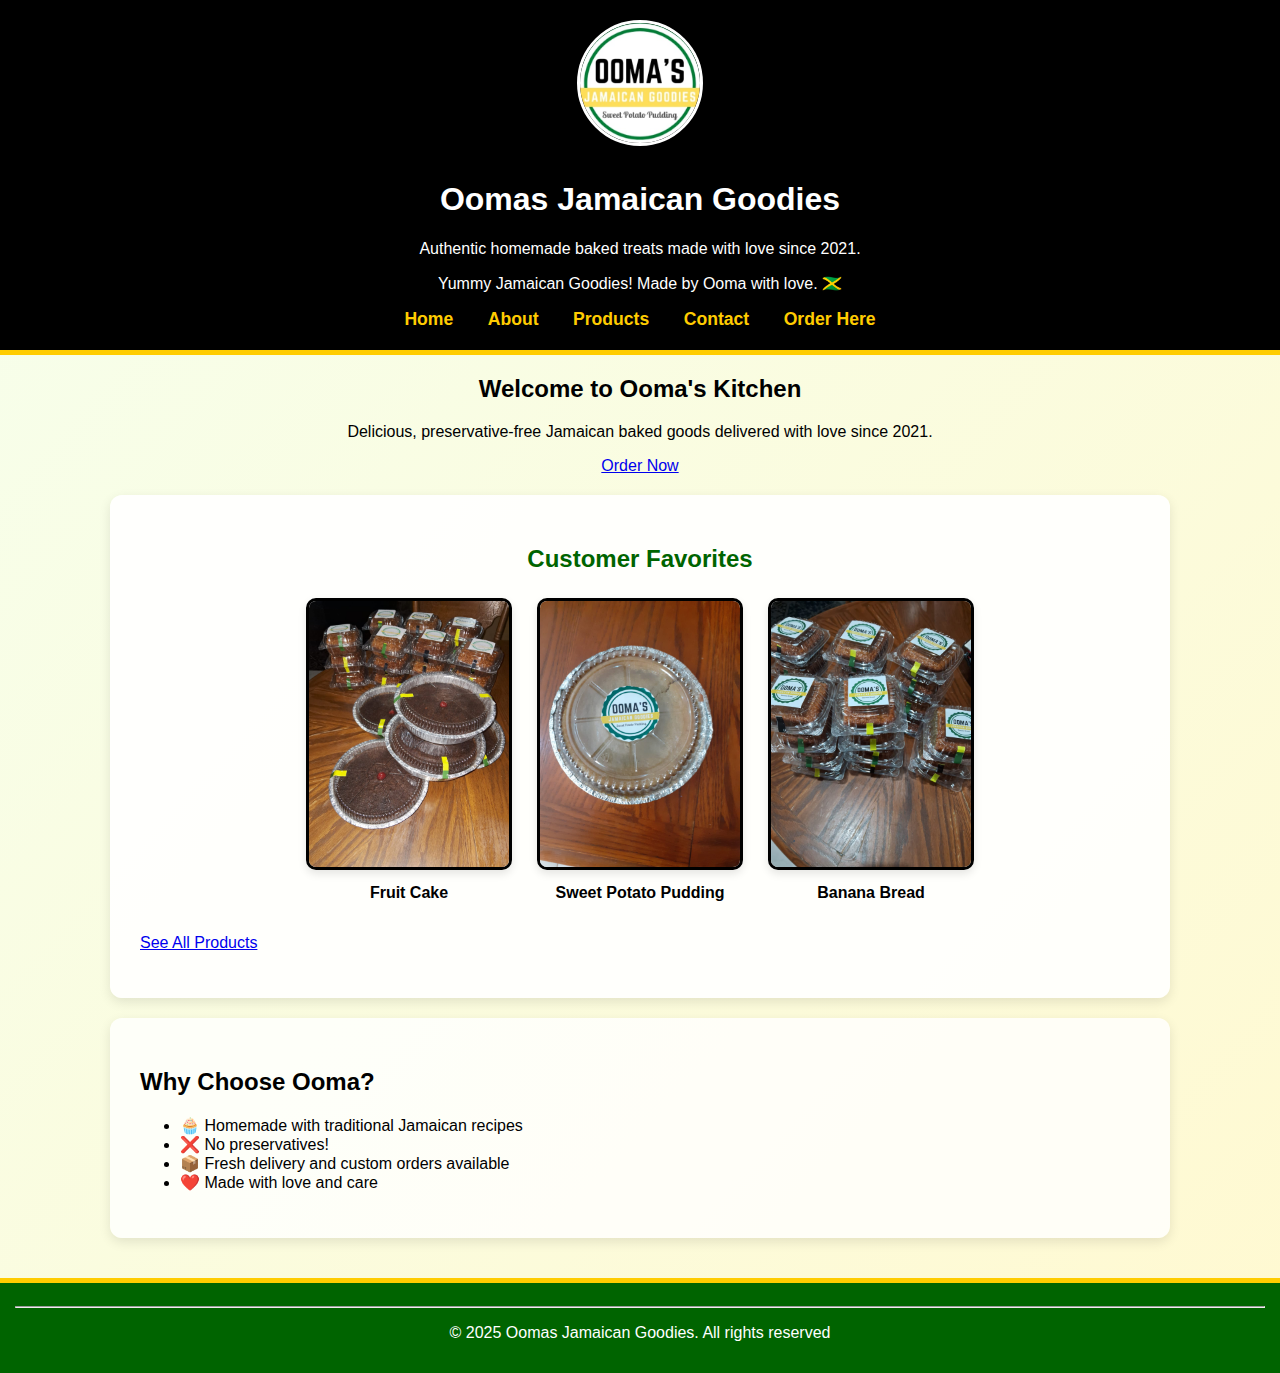
<file: docs/index.html>
<!DOCTYPE html>
<html lang="en">
<head>
    <meta charset="UTF-8">
    <meta name="viewport" content="width=device-width, initial-scale=1.0">
    <meta name="description" content="A website for a local bakery company" />
    <link rel="stylesheet" href="style.css">
    <meta name="viewport" content="width=device-width, initial-scale=1.0">
    <title>Oomas Jamaican Goodies-index</title>
</head>
<body>
     <div class="header">
        <header>
            <img src="images/oomaslogo.jpg" alt="Oomas Jamaican Goodies Logo" class="logo">
            <h1>Oomas Jamaican Goodies</h1>
            <p>Authentic homemade baked treats made with love since 2021.</p>
            <p>Yummy Jamaican Goodies! Made by Ooma with love. 🇯🇲</p>
        </header>
        <nav>
            <a href="index.html" class="active">Home</a>
            <a href="about.html">About</a>
            <a href="products.html">Products</a> <!-- Optional: remove if you’re not creating a separate page -->
            <a href="contact.html">Contact</a>
            <a href="order.html">Order Here</a>
        </nav>
    </div>

   
    <center><section class="top">
        <h2>Welcome to Ooma's Kitchen</h2>
        <p>Delicious, preservative-free Jamaican baked goods delivered with love since 2021.</p>
        <a href="order.html" class="button">Order Now</a>
    </section></center>

    <!-- products -->
    <section class="products">
        <h2>Customer Favorites</h2>
        <div class="product-gallery">
            <div class="product">
                <img src="images/fruitcake.jpg" alt="Fruit Cake">
                <p>Fruit Cake</p>
            </div>
            <div class="product">
                <img src="images/pudding.jpg" alt="Sweet Potato Pudding">
                <p>Sweet Potato Pudding</p>
            </div>
            <div class="product">
                <img src="images/bananabread.jpg" alt="Banana Bread">
                <p>Banana Bread</p>
            </div>
        </div>
        
            <p><a href="products.html" class="button">See All Products</a></p>
        
    </section>

    <!--why choose us-->
    <section class="about">
        <h2>Why Choose Ooma?</h2>
        <ul>
            <li>🧁 Homemade with traditional Jamaican recipes</li>
            <li>❌ No preservatives!</li>
            <li>📦 Fresh delivery and custom orders available</li>
            <li>❤️ Made with love and care</li>
        </ul>
    </section>

    <!-- footer -->
    <footer class="foot">
        <hr>
        <p>&copy; 2025 Oomas Jamaican Goodies. All rights reserved</p>
    </footer>

</body>
</html>
</file>
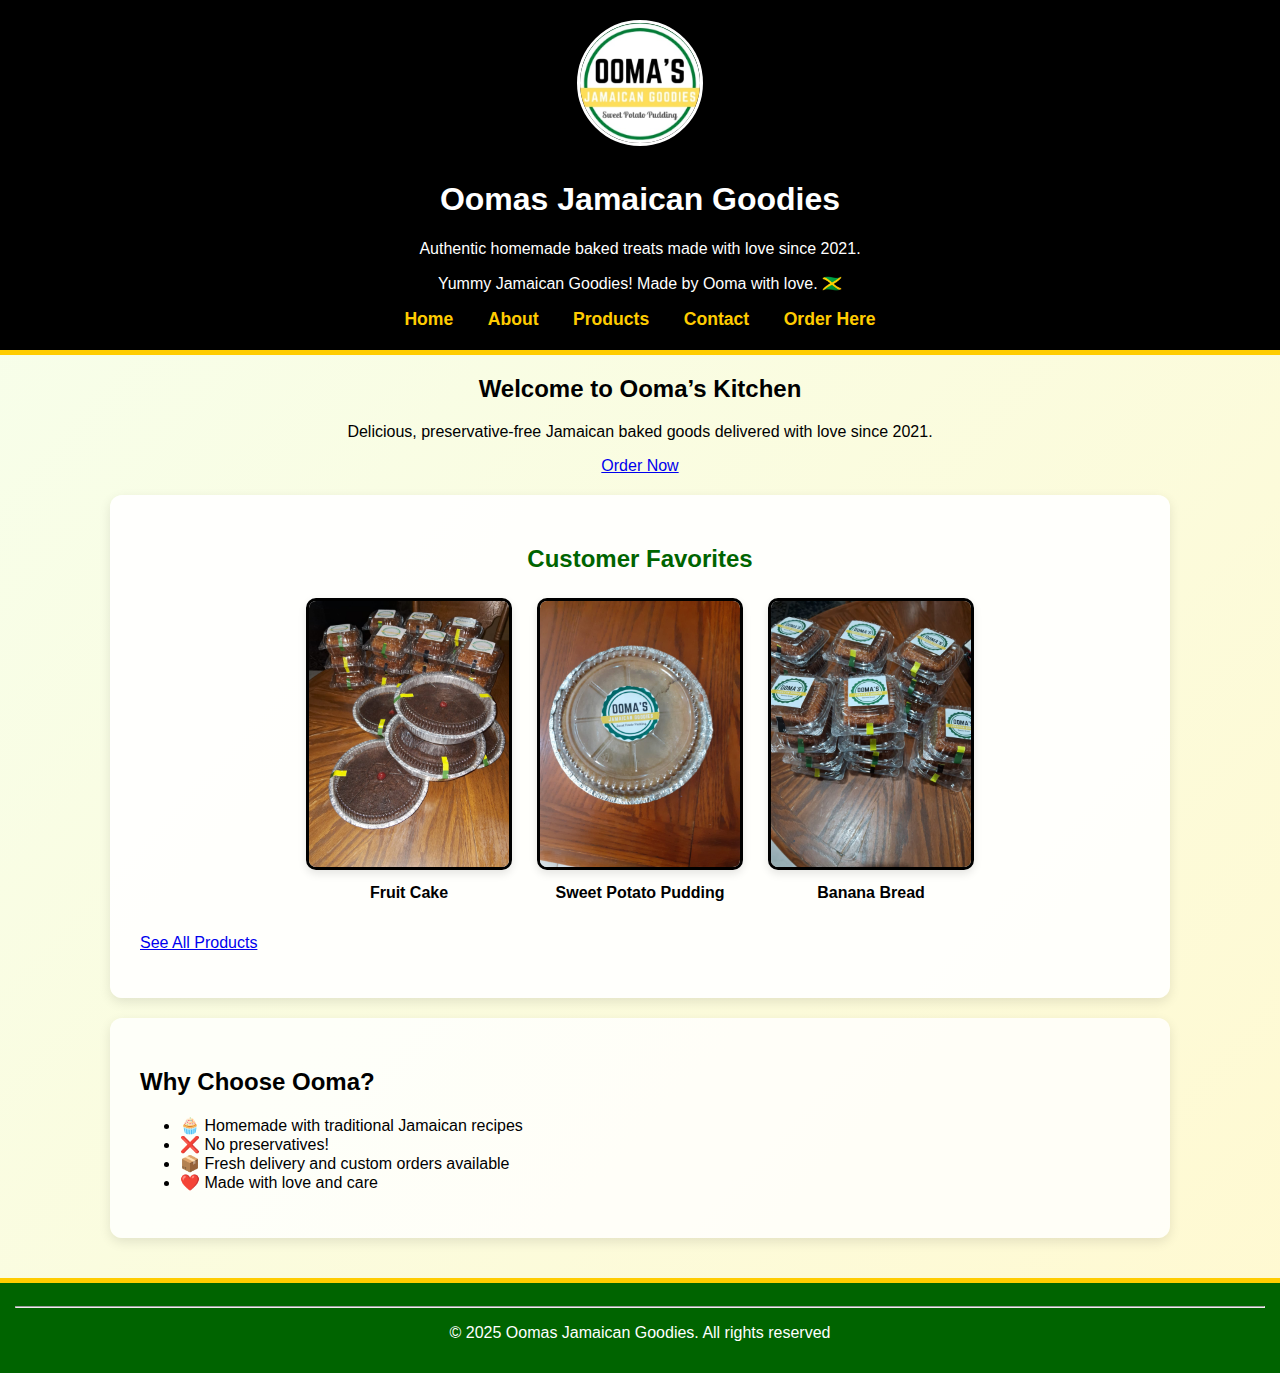
<file: oomas/index.html>
<!DOCTYPE html>
<html lang="en">
<head>
    <meta charset="UTF-8">
    <meta name="viewport" content="width=device-width, initial-scale=1.0">
    <title>Oomas Jamaican Goodies</title>
    <link rel="stylesheet" href="style.css">
</head>
<body>
     <div class="header">
        <header>
            <img src="images/oomaslogo.jpg" alt="Oomas Jamaican Goodies Logo" class="logo">
            <h1>Oomas Jamaican Goodies</h1>
            <p>Authentic homemade baked treats made with love since 2021.</p>
            <p>Yummy Jamaican Goodies! Made by Ooma with love. 🇯🇲</p>
        </header>
        <nav>
            <a href="index.html">Home</a>
            <a href="about.html">About</a>
            <a href="products.html">Products</a> <!-- Optional: remove if you’re not creating a separate page -->
            <a href="contact.html">Contact</a>
            <a href="order.php">Order Here</a>
        </nav>
    </div>

   
    <center><section class="hero">
        <h2>Welcome to Ooma’s Kitchen</h2>
        <p>Delicious, preservative-free Jamaican baked goods delivered with love since 2021.</p>
        <a href="order.php" class="button">Order Now</a>
    </section></center>

    <!-- Featured Products -->
    <section class="products">
        <h2>Customer Favorites</h2>
        <div class="product-gallery">
            <div class="product">
                <img src="images/fruitcake.jpg" alt="Fruit Cake">
                <p>Fruit Cake</p>
            </div>
            <div class="product">
                <img src="images/pudding.jpg" alt="Sweet Potato Pudding">
                <p>Sweet Potato Pudding</p>
            </div>
            <div class="product">
                <img src="images/bananabread.jpg" alt="Banana Bread">
                <p>Banana Bread</p>
            </div>
        </div>
        
            <p><a href="products.html" class="button">See All Products</a></p>
        
    </section>

    <!-- Why Choose Ooma -->
    <section class="about">
        <h2>Why Choose Ooma?</h2>
        <ul>
            <li>🧁 Homemade with traditional Jamaican recipes</li>
            <li>❌ No preservatives!</li>
            <li>📦 Fresh delivery and custom orders available</li>
            <li>❤️ Made with love and care</li>
        </ul>
    </section>

    <!-- Footer -->
    <footer class="foot">
        <hr>
        <p>&copy; 2025 Oomas Jamaican Goodies. All rights reserved</p>
    </footer>

</body>
</html>
</file>
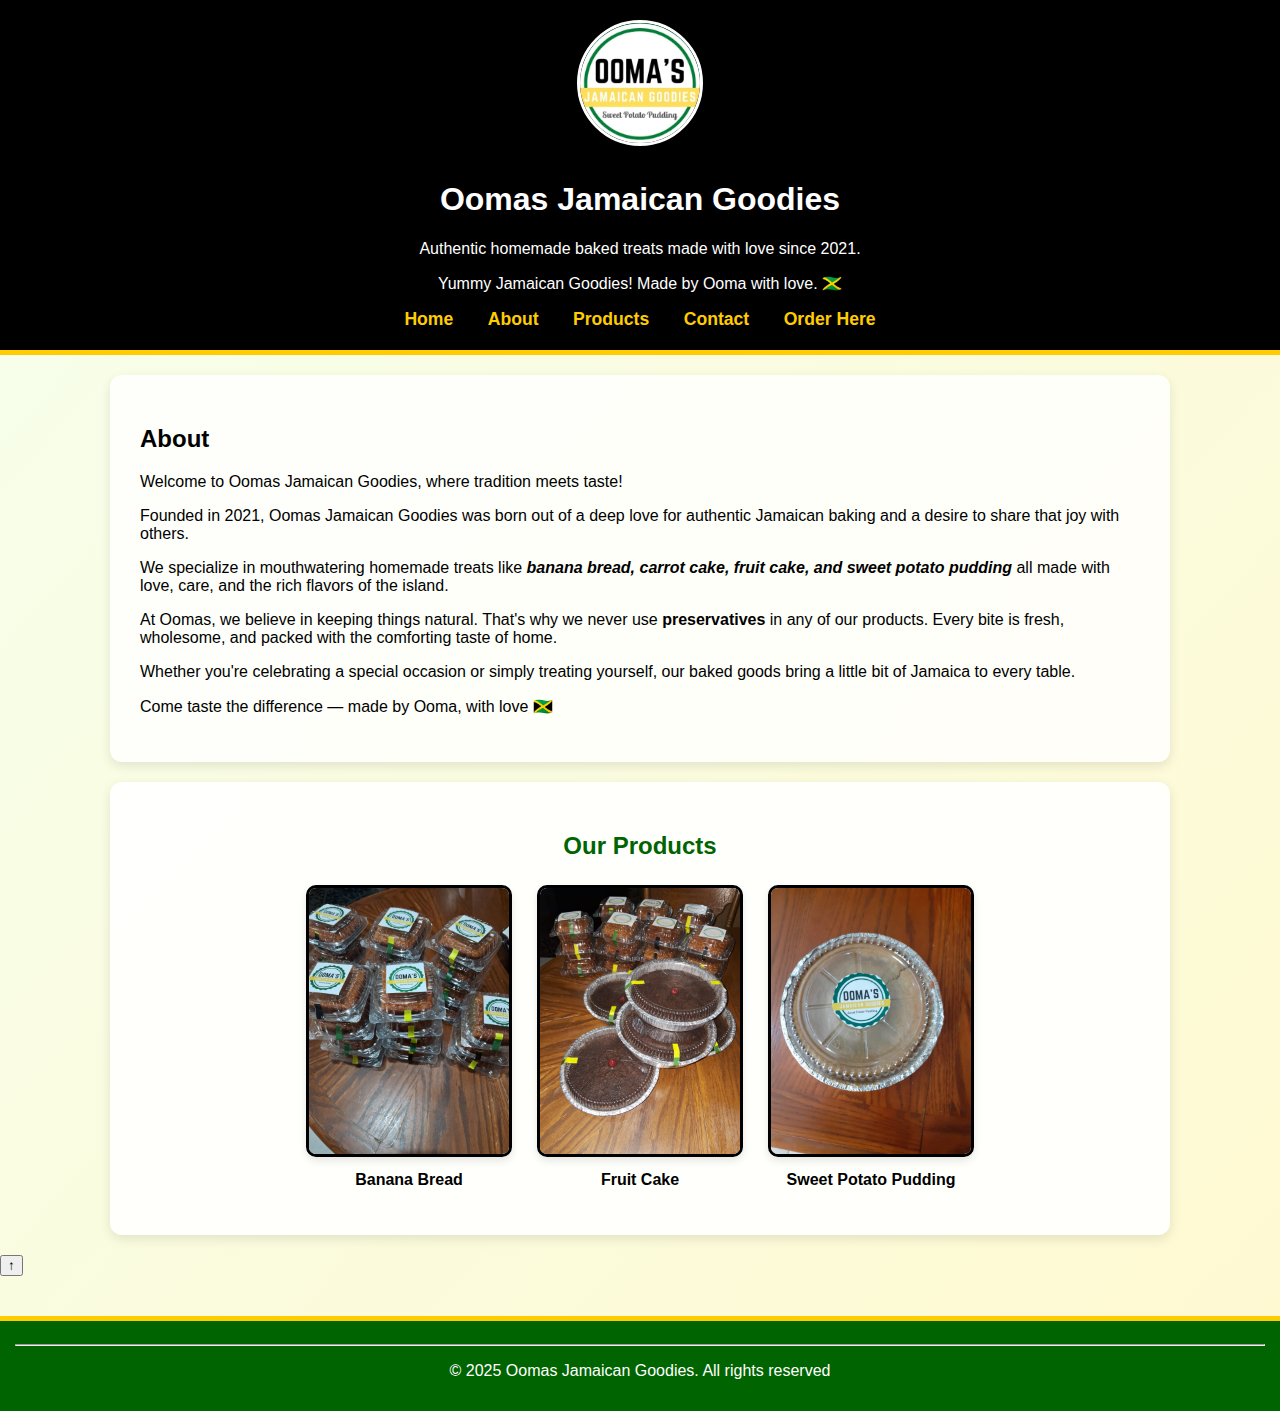
<file: docs/about.html>
<!DOCTYPE html>
<html lang="en">
<head>
    <meta charset="UTF-8">
    <meta name="viewport" content="width=device-width, initial-scale=1.0">
    <meta name="description" content="A website for a local bakery company" />
    <link rel="icon" href="images/oomaslogo.jpg" type="image/png">
    <link rel="stylesheet" href="style.css">
    <title>Oomas Jamaican Goodies-about</title>
</head>
<body>
    <div class="header">
        <header>
            <img src="images/oomaslogo.jpg" alt="Oomas Jamaican Goodies Logo" class="logo">
            <h1>Oomas Jamaican Goodies</h1>
            <p>Authentic homemade baked treats made with love since 2021.</p>
            <p>Yummy Jamaican Goodies! Made by Ooma with love. 🇯🇲</p>
        </header>
        <nav>
            <a href="index.html">Home</a>
            <a href="about.html" class="active">About</a>
            <a href="products.html">Products</a> 
            <a href="contact.html">Contact</a>
            <a href="order.html">Order Here</a>
        </nav>
    </div>

    <div class="about">
        <h2>About</h2>
        <p>Welcome to Oomas Jamaican Goodies, where tradition meets taste!</p>
        <p>Founded in 2021, Oomas Jamaican Goodies was born out of a deep love for authentic Jamaican baking and a desire to share that joy with others.</p>
        <p>We specialize in mouthwatering homemade treats like <b><i>banana bread, carrot cake, fruit cake, and sweet potato pudding</i></b> all made with love, care, and the rich flavors of the island.</p>
        <p>At Oomas, we believe in keeping things natural. That's why we never use <b>preservatives</b> in any of our products. Every bite is fresh, wholesome, and packed with the comforting taste of home.</p>
        <p>Whether you're celebrating a special occasion or simply treating yourself, our baked goods bring a little bit of Jamaica to every table.</p>
        <p>Come taste the difference — made by Ooma, with love 🇯🇲</p>
    </div>

    <!--Products-->
    <div class="products">
        <h2>Our Products</h2>
        <div class="product-gallery">
            <div class="product">
                <img src="images/bananabread.jpg" alt="Banana Bread">
                <p>Banana Bread</p>
            </div>
            <div class="product">
                <img src="images/fruitcake.jpg" alt="Fruit Cake">
                <p>Fruit Cake</p>
            </div>
            <div class="product">
                <img src="images/pudding.jpg" alt="Sweet Potato Pudding">
                <p>Sweet Potato Pudding</p>
            </div>
        </div>
    </div>

    <button onclick="topFunction()" id="myBtn" title="Go to top">↑</button> <!--button to go back to top-->

    <!-- Footer -->
    <footer class="foot">
        <hr>
        <p>&copy; 2025 Oomas Jamaican Goodies. All rights reserved</p>
    </footer>

    <script>
    // get the button
    let mybutton = document.getElementById("myBtn");
    
    // when the user scrolls down 20px from the top of the document, show the button
    window.onscroll = function() {scrollFunction()};

    function scrollFunction() {
        if (document.body.scrollTop > 20 || document.documentElement.scrollTop > 20) {
            mybutton.style.display = "block";
        } else {
            mybutton.style.display = "none";
        }
    }

    // when the user clicks on the button, scroll to the top of the document
    function topFunction() {
        document.body.scrollTop = 0; // for Safari
        document.documentElement.scrollTop = 0; // For chrome, firefox, IE and Opera
    }
    </script>

</body>
</html>
</file>
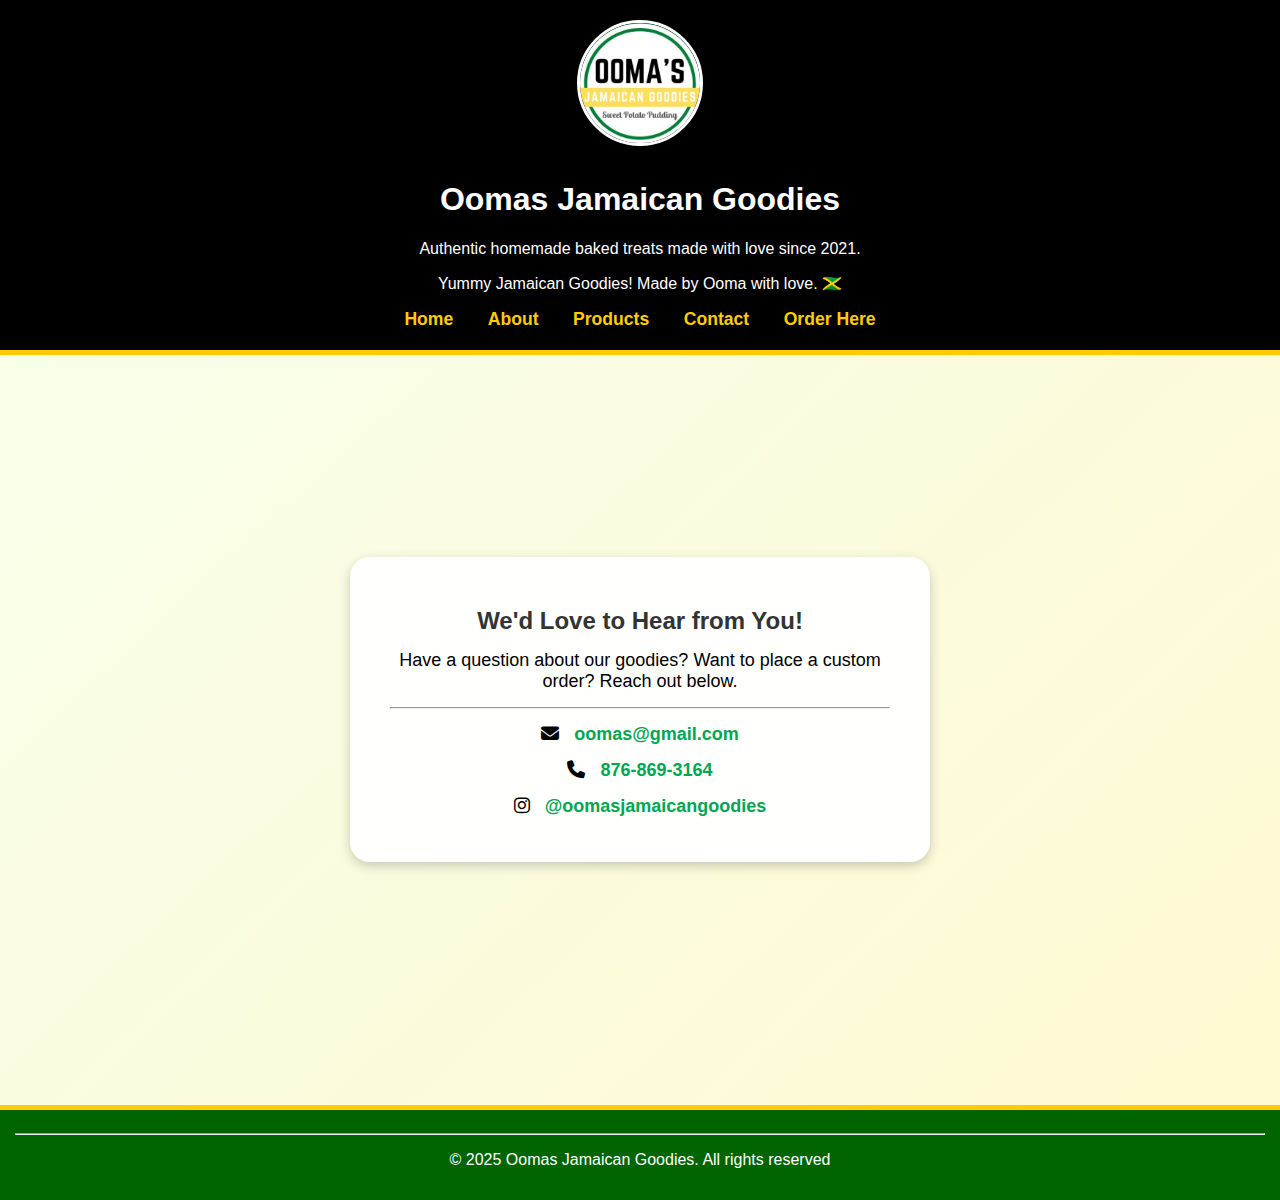
<file: docs/contact.html>
<!DOCTYPE html>
<html lang="en">
<head>
    <meta charset="UTF-8">
    <meta name="viewport" content="width=device-width, initial-scale=1.0">
    <meta name="description" content="A website for a loacl bakery company" />
    <link rel="stylesheet" href="https://cdnjs.cloudflare.com/ajax/libs/font-awesome/6.5.0/css/all.min.css">
    <link rel="icon" href="images/oomaslogo.jpg" type="image/png">
    <link rel="stylesheet" href="style.css"> 
    <title>Oomas Jamaican Goodies-contact</title>
</head>
<body>
    <!--header-->
     <div class="header">
        <header>
            <img src="images/oomaslogo.jpg" alt="Oomas Jamaican Goodies Logo" class="logo">
            <h1>Oomas Jamaican Goodies</h1>
            <p>Authentic homemade baked treats made with love since 2021.</p>
            <p>Yummy Jamaican Goodies! Made by Ooma with love. 🇯🇲</p>
        </header>
        <nav>
            <a href="index.html">Home</a>
            <a href="about.html">About</a>
            <a href="products.html">Products</a>
            <a href="contact.html">Contact</a>
            <a href="order.html">Order Here</a>
        </nav>
    </div>
    
    <!--contact area-->
    <section id="contact">
        <div class="contact-box">
            <h2>We'd Love to Hear from You!</h2>
            <p>Have a question about our goodies? Want to place a custom order? Reach out below.</p>
            <hr>
            <p><i class="fas fa-envelope"></i>
                <a href="mailto:dunnalice9@gmail.com">oomas@gmail.com</a>
            </p>
            <p><i class="fa fa-phone"></i>
                <a href="tel:+18768693164">876-869-3164</a>
            </p>
            <p><i class="fab fa-instagram"></i>
                <a href="https://www.instagram.com/oomasjamaicangoodies/?hl=en" target="_blank" rel="noopener">@oomasjamaicangoodies</a>
            </p>
        </div>
    </section>

     <!-- footer -->
    <footer class="foot">
        <hr>
        <p>&copy; 2025 Oomas Jamaican Goodies. All rights reserved</p>
    </footer>
</body>
</html>
</file>
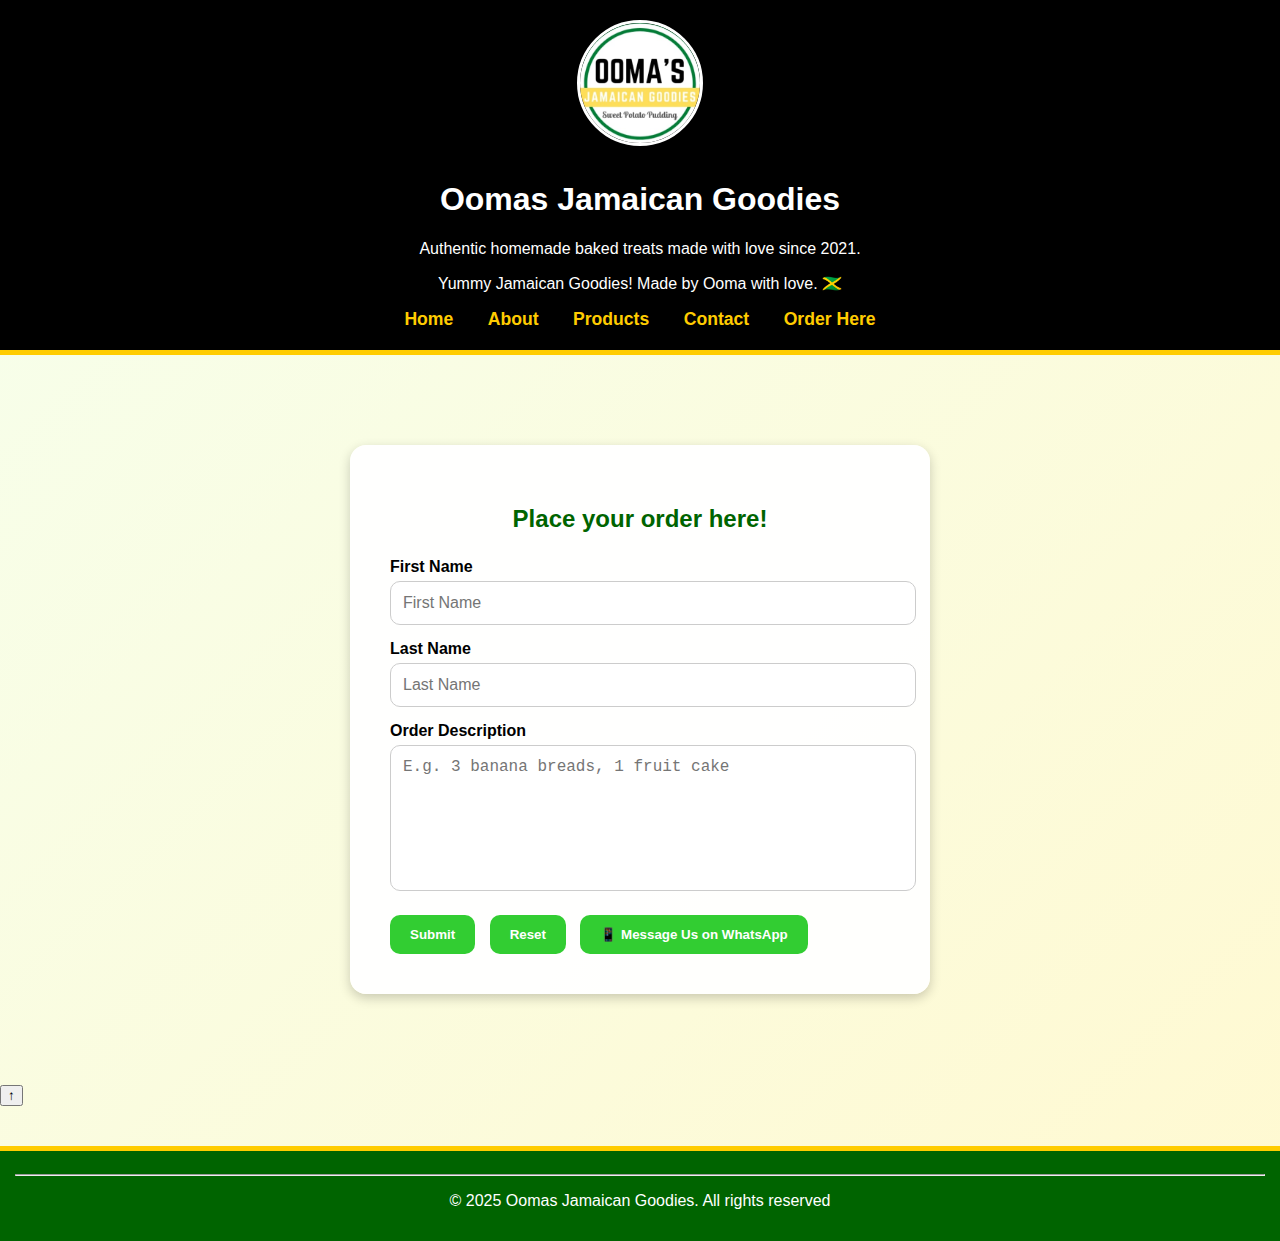
<file: docs/order.html>
<!DOCTYPE html>
<html lang="en">
<head>
  <meta charset="UTF-8" />
  <meta name="viewport" content="width=device-width, initial-scale=1.0">
  <meta name="description" content="A website for a local bakery company" />
  <link rel="icon" href="images/oomaslogo.jpg" type="image/png">
  <title>Order Page</title>
  <link rel="stylesheet" href="style.css" />
</head>
<body>

    <div class="header">
        <header>
            <img src="images/oomaslogo.jpg" alt="Oomas Jamaican Goodies Logo" class="logo">
            <h1>Oomas Jamaican Goodies</h1>
            <p>Authentic homemade baked treats made with love since 2021.</p>
            <p>Yummy Jamaican Goodies! Made by Ooma with love. 🇯🇲</p>
        </header>
        <nav>
            <a href="index.html">Home</a>
            <a href="about.html">About</a>
            <a href="products.html">Products</a>
            <a href="contact.html">Contact</a>
            <a href="order.html" class="active">Order Here</a>
        </nav>
    </div>

  <section class="form" action="https://oomasjagoodies.byethost10.com/submitorder.php" method="POST" >
    <form>
      <h2>Place your order here!</h2>

      <label for="fname">First Name</label>
      <input type="text" id="fname" name="fname" placeholder="First Name" required />

      <label for="lname">Last Name</label>
      <input type="text" id="lname" name="lname" placeholder="Last Name" required />

      <label for="order">Order Description</label>
      <textarea id="order" name="order" placeholder="E.g. 3 banana breads, 1 fruit cake" required></textarea>

      <button type="submit">Submit</button>
      <button type="reset">Reset</button>
      <a href="https://wa.me/18768693164?text=Hi%20Ooma!%20I'd%20like%20to%20place%20an%20order" target="_blank" rel="noopener"><button type="button" id="b">📱 Message Us on WhatsApp</button></a>
    </form>
  </section>

  <button onclick="topFunction()" id="myBtn" title="Go to top">↑</button> <!--button to go back to top-->

  <footer class="foot">
    <hr />
    <p>&copy; 2025 Oomas Jamaican Goodies. All rights reserved</p>
  </footer>

  <script>
  // get the button
  let mybutton = document.getElementById("myBtn");
    
  // when the user scrolls down 20px from the top of the document, show the button
  window.onscroll = function() {scrollFunction()};

  function scrollFunction() {
    if (document.body.scrollTop > 20 || document.documentElement.scrollTop > 20) {
      mybutton.style.display = "block";
    } else {
      mybutton.style.display = "none";
    }
  }

  // when the user clicks on the button, scroll to the top of the document
  function topFunction() {
    document.body.scrollTop = 0; // for Safari
    document.documentElement.scrollTop = 0; // For chrome, firefox, IE and Opera
  }
  </script>

</body>
</html>
</file>
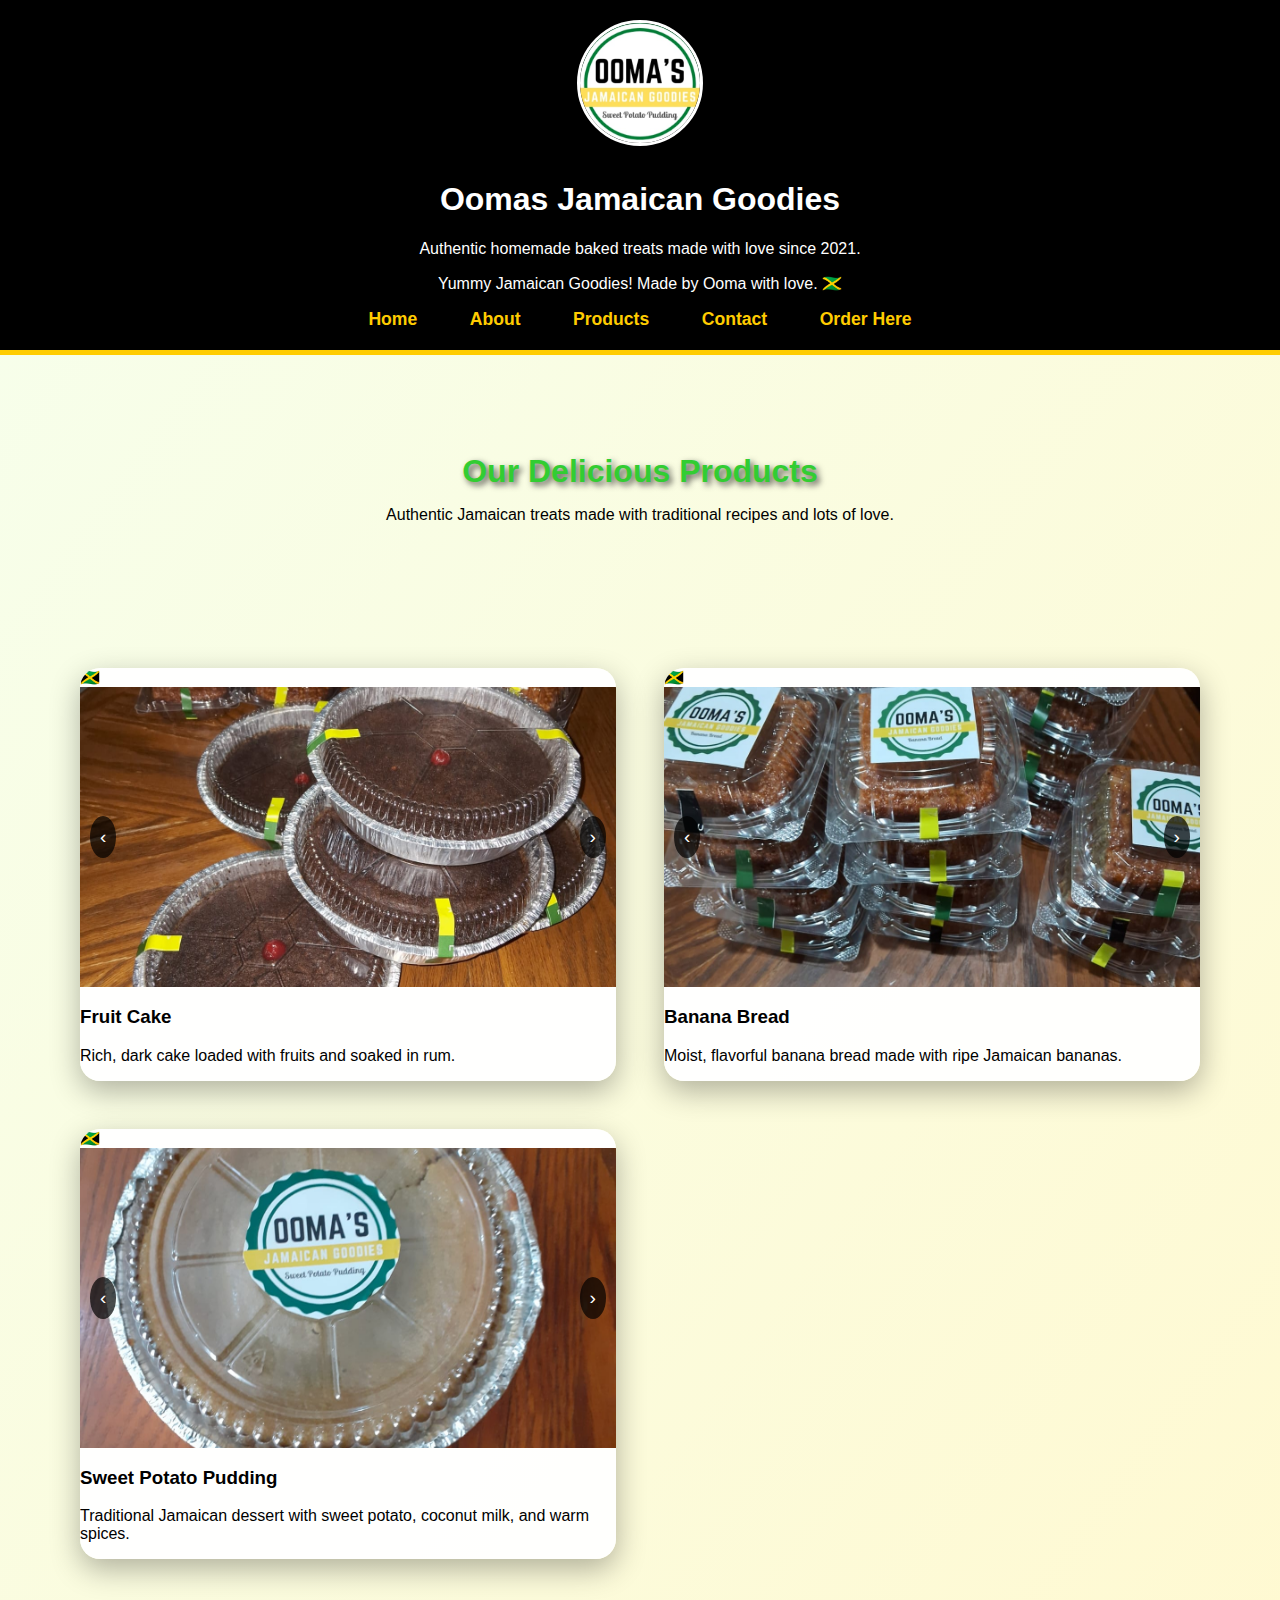
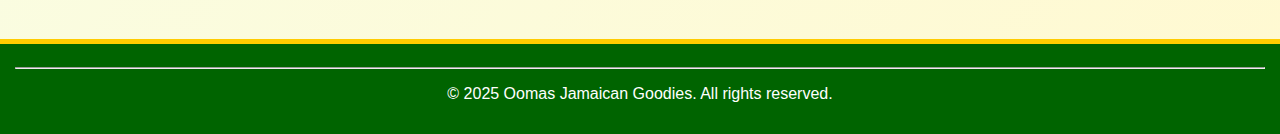
<file: docs/products.html>
<!DOCTYPE html>
<html lang="en">
<head>
  <meta charset="UTF-8" />
  <meta name="viewport" content="width=device-width, initial-scale=1.0" />
  <link rel="icon" href="images/oomaslogo.jpg" type="image/png">
  <link rel="stylesheet" href="styles.css" />
  <title>Oomas Jamaican Goodies-products</title>
</head>

<body>
  <!-- ---------- header ---------- -->
  <header class="header">
    <img src="images/oomaslogo.jpg" alt="Oomas Jamaican Goodies Logo" class="logo" />
    <h1>Oomas Jamaican Goodies</h1>
    <p>Authentic homemade baked treats made with love since 2021.</p>
    <p>Yummy Jamaican Goodies! Made by Ooma with love. 🇯🇲</p>

    <nav>
      <a href="index.html">Home</a>
      <a href="about.html">About</a>
      <a href="products.html" class="active">Products</a>
      <a href="contact.html">Contact</a>
      <a href="order.html">Order Here</a>
    </nav>
  </header>

  <!-- ---------- Products ---------- -->
  <main class="products-container">
    <section class="products-title">
      <h2>Our Delicious Products</h2>
      <p>Authentic Jamaican treats made with traditional recipes and lots of love.</p>
    </section>

    <section class="products-grid">
      <!-- Fruit Cake -->
      <article class="product-card">
        <div class="bakegoods" aria-hidden="true">🇯🇲</div>

        <div class="image-gallery">
          <div class="gallery-container" id="gallery-1">
            <img src="images/fruitcake.jpg"  alt="Jamaican Fruit Cake – slice"   class="product-image" />
            <img src="images/fruitcake2.jpg" alt="Jamaican Fruit Cake – whole"   class="product-image" />
            <img src="images/fruitcake3.jpg" alt="Jamaican Fruit Cake – close-up" class="product-image" />
          </div>

          <button class="gallery-nav gallery-prev" onclick="changeImage('gallery-1', -1)">‹</button>
          <button class="gallery-nav gallery-next" onclick="changeImage('gallery-1',  1)">›</button>

          <div class="gallery-dots">
            <span class="gallery-dot active" onclick="currentImage('gallery-1', 1)"></span>
            <span class="gallery-dot"         onclick="currentImage('gallery-1', 2)"></span>
            <span class="gallery-dot"         onclick="currentImage('gallery-1', 3)"></span>
          </div>
        </div>

        <div class="product-info">
          <h3 class="product-name">Fruit Cake</h3>
          <p class="product-description">Rich, dark cake loaded with fruits and soaked in rum.</p>
        </div>
      </article>

      <!-- Banana Bread -->
      <article class="product-card">
        <div class="bakegoods" aria-hidden="true">🇯🇲</div>

        <div class="image-gallery">
          <div class="gallery-container" id="gallery-2">
            <img src="images/bananabread.jpg"  alt="Banana Bread – loaf"          class="product-image" />
            <img src="images/bananabread2.jpg" alt="Banana Bread – sliced"        class="product-image" />
            <img src="images/bananabread3.jpg" alt="Banana Bread – close-up"      class="product-image" />
          </div>

          <button class="gallery-nav gallery-prev" onclick="changeImage('gallery-2', -1)">‹</button>
          <button class="gallery-nav gallery-next" onclick="changeImage('gallery-2',  1)">›</button>

          <div class="gallery-dots">
            <span class="gallery-dot active" onclick="currentImage('gallery-2', 1)"></span>
            <span class="gallery-dot"         onclick="currentImage('gallery-2', 2)"></span>
            <span class="gallery-dot"         onclick="currentImage('gallery-2', 3)"></span>
          </div>
        </div>

        <div class="product-info">
          <h3 class="product-name">Banana Bread</h3>
          <p class="product-description">Moist, flavorful banana bread made with ripe Jamaican bananas.</p>
        </div>
      </article>

      <!-- Sweet Potato Pudding -->
      <article class="product-card">
        <div class="bakegoods" aria-hidden="true">🇯🇲</div>

        <!-- fixed missing quote + closing tag -->
        <div class="image-gallery">
          <div class="gallery-container" id="gallery-3">
            <img src="images/pudding.jpg"  alt="Sweet Potato Pudding – slice"   class="product-image" />
            <img src="images/pudding2.jpg" alt="Sweet Potato Pudding – whole"   class="product-image" />
            <img src="images/pudding3.jpg" alt="Sweet Potato Pudding – close-up" class="product-image" />
          </div>

          <button class="gallery-nav gallery-prev" onclick="changeImage('gallery-3', -1)">‹</button>
          <button class="gallery-nav gallery-next" onclick="changeImage('gallery-3',  1)">›</button>

          <div class="gallery-dots">
            <span class="gallery-dot active" onclick="currentImage('gallery-3', 1)"></span>
            <span class="gallery-dot"         onclick="currentImage('gallery-3', 2)"></span>
            <span class="gallery-dot"         onclick="currentImage('gallery-3', 3)"></span>
          </div>
        </div>

        <div class="product-info">
          <h3 class="product-name">Sweet Potato Pudding</h3>
          <p class="product-description">Traditional Jamaican dessert with sweet potato, coconut milk, and warm spices.</p>
        </div>
      </article>
    </section>
  </main>

  <!-- ---------- Gallery Script ---------- -->
  <script>
    const galleries = {};

    document.addEventListener('DOMContentLoaded', () => {
      document.querySelectorAll('.gallery-container').forEach(container => {
        galleries[container.id] = {
          currentSlide: 0,
          totalSlides: container.children.length
        };
        updateGallery(container.id);     // show first slide
      });
    });

    function changeImage(id, dir) {
      const g = galleries[id];
      g.currentSlide = (g.currentSlide + dir + g.totalSlides) % g.totalSlides;
      updateGallery(id);
    }

    function currentImage(id, n) {
      galleries[id].currentSlide = n - 1;
      updateGallery(id);
    }

    function updateGallery(id) {
      const g       = galleries[id];
      const cont    = document.getElementById(id);
      const dots    = cont.parentElement.querySelectorAll('.gallery-dot');

      cont.style.transform = `translateX(-${g.currentSlide * 100}%)`;
      dots.forEach((d, i) => d.classList.toggle('active', i === g.currentSlide));
    }

    /* autoplay every 7 s */
    setInterval(() => Object.keys(galleries).forEach(id => changeImage(id, 1)), 7000);
  </script>

  <!-- ---------- Footer ---------- -->
  <footer class="foot">
    <hr />
    <p>&copy; 2025 Oomas Jamaican Goodies. All rights reserved.</p>
  </footer>
</body>
</html>
</file>
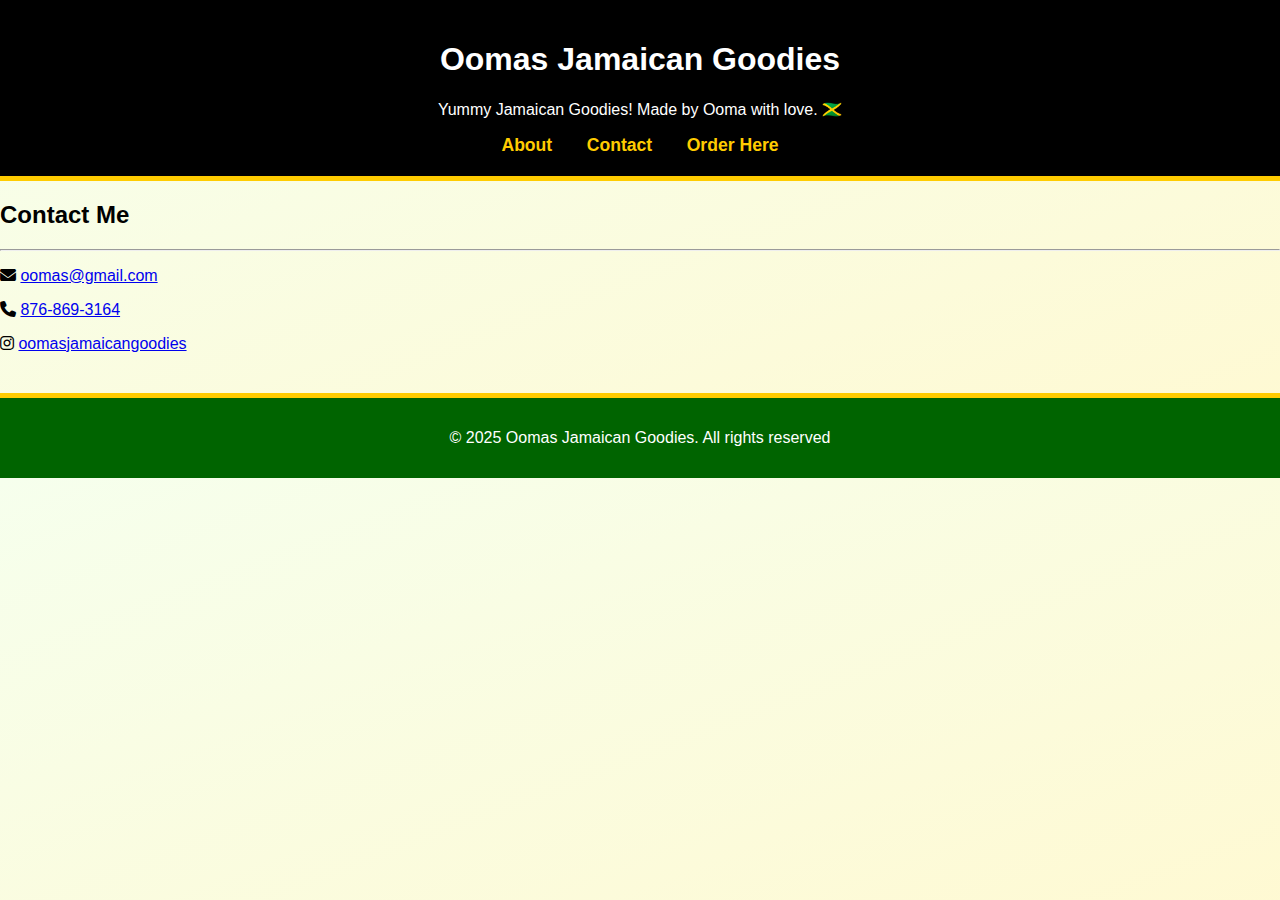
<file: oomas/contact.html>
<!DOCTYPE html>
<html lang="en">
<head>
    <meta charset="UTF-8">
    <meta name="viewport" content="width=device-width, initial-scale=1.0">
    <title>Contact</title>
    <link rel="stylesheet" href="https://cdnjs.cloudflare.com/ajax/libs/font-awesome/6.5.0/css/all.min.css">
    <link rel="stylesheet" href="styles.css"> 
</head>
<body>
    <div class="header">
        <header>
            <h1>Oomas Jamaican Goodies</h1>
            <p>Yummy Jamaican Goodies! Made by Ooma with love. 🇯🇲</p>
        </header>
        <nav>
            <a href="about.html">About</a>
            <a href="contact.html">Contact</a>
            <a href="order.php">Order Here</a>
        </nav>
    </div>

    <section id="contact">
        <div class="contact-box">
            <h2>Contact Me</h2>
            <hr>
            <p><i class="fas fa-envelope"></i>
                <a href="mailto:oomas@gmail.com">oomas@gmail.com</a>
            </p>
            <p><i class="fa fa-phone"></i>
                <a href="tel:+18768693164">876-869-3164</a>
            </p>
            <p><i class="fab fa-instagram"></i>
                <a href="https://www.instagram.com/oomasjamaicangoodies/?hl=en">oomasjamaicangoodies</a>
            </p>
        </div>
    </section>

    <footer class="foot">
        <p>&copy; 2025 Oomas Jamaican Goodies. All rights reserved</p>
    </footer>
</body>
</html>
</file>
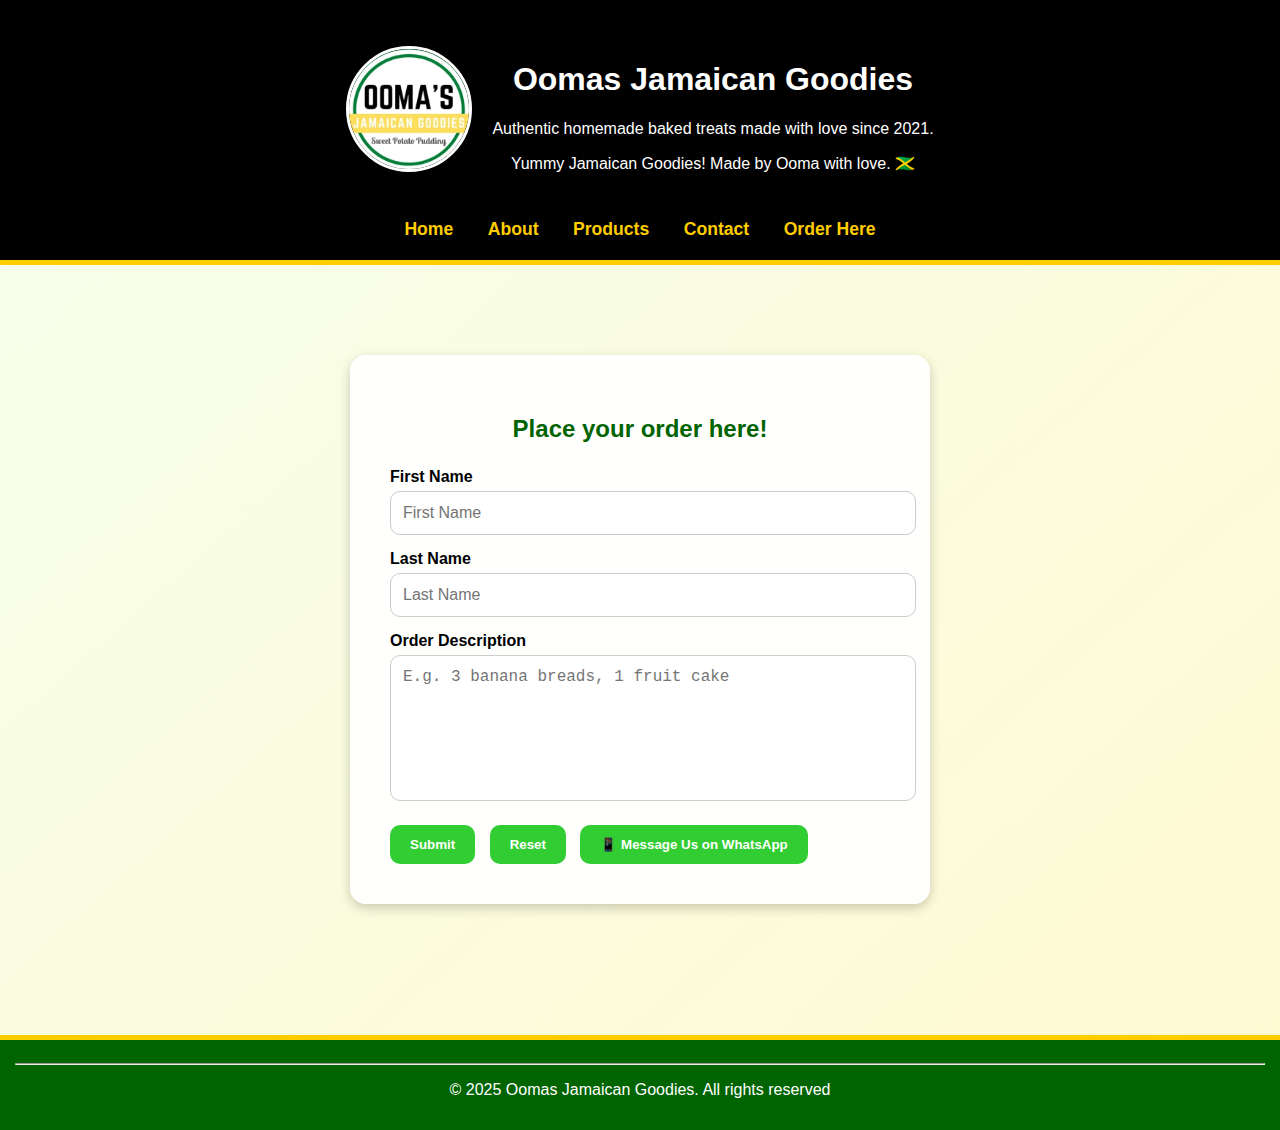
<file: oomas/order.html>
<!DOCTYPE html>
<html lang="en">
<head>
  <meta charset="UTF-8" />
  <meta name="viewport" content="width=device-width, initial-scale=1.0"/>
  <title>Order Page</title>
  <link rel="stylesheet" href="style.css" />
</head>
<body>

  <div class="header">
    <header class="header-content">
      <img src="images/oomaslogo.jpg" alt="Oomas Jamaican Goodies Logo" class="logo" />
      <div class="header-text">
        <h1>Oomas Jamaican Goodies</h1>
        <p>Authentic homemade baked treats made with love since 2021.</p>
        <p>Yummy Jamaican Goodies! Made by Ooma with love. 🇯🇲</p>
      </div>
    </header>
    <nav>
      <a href="index.html">Home</a>
      <a href="about.html">About</a>
      <a href="products.html">Products</a>
      <a href="contact.html">Contact</a>
      <a href="order.html" class="active">Order Here</a>
    </nav>
  </div>

  <section class="form">
    <form>
      <h2>Place your order here!</h2>

      <label for="fname">First Name</label>
      <input type="text" id="fname" name="fname" placeholder="First Name" required />

      <label for="lname">Last Name</label>
      <input type="text" id="lname" name="lname" placeholder="Last Name" required />

      <label for="order">Order Description</label>
      <textarea id="order" name="order" placeholder="E.g. 3 banana breads, 1 fruit cake" required></textarea>

      <button type="submit">Submit</button>
      <button type="reset">Reset</button>
      <a href="https://wa.me/18768693164?text=Hi%20Ooma!%20I'd%20like%20to%20place%20an%20order" target="_blank" rel="noopener"><button type="button" id="b">📱 Message Us on WhatsApp</button></a>
    </form>
  </section>

  <footer class="foot">
    <hr />
    <p>&copy; 2025 Oomas Jamaican Goodies. All rights reserved</p>
  </footer>

</body>
</html>
</file>
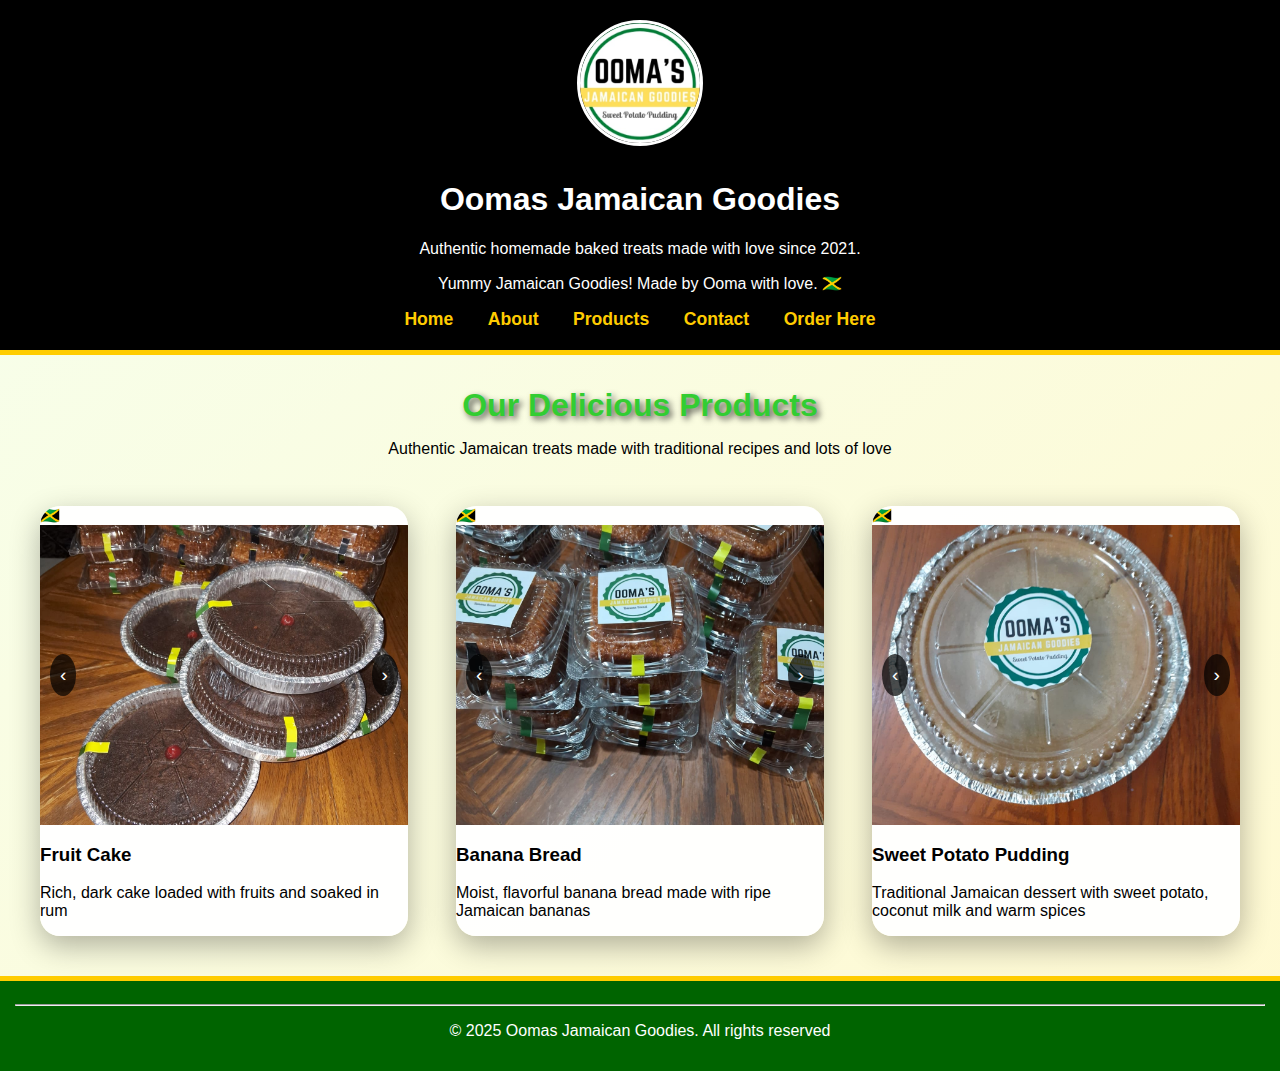
<file: oomas/products.html>
<!DOCTYPE html>
<html lang="en">
    <head>
    <meta charset="UTF-8">
    <meta name="viewport" content="width=device-width, initial-scale=1.0">
    <title>Contact | Oomas Jamaican Goodies</title>
    <link rel="stylesheet" href="styles.css"> 
    </head>
<body>
     <div class="header">
        <header>
            <img src="images/oomaslogo.jpg" alt="Oomas Jamaican Goodies Logo" class="logo">
            <h1>Oomas Jamaican Goodies</h1>
            <p>Authentic homemade baked treats made with love since 2021.</p>
            <p>Yummy Jamaican Goodies! Made by Ooma with love. 🇯🇲</p>
        </header>
        <nav>
            <a href="index.html">Home</a>
            <a href="about.html">About</a>
            <a href="products.html" class="active">Products</a>
            <a href="contact.html">Contact</a>
            <a href="order.html">Order Here</a>
        </nav>
    </div>

    <div class="products-container">
        <div class="products-title">
            <h2>Our Delicious Products</h2>
            <p>Authentic Jamaican treats made with traditional recipes and lots of love</p>
        </div>

        <div class="products-grid">
            <div class="product-card">
                <div class="bakegoods">🇯🇲</div>
                <div class="image-gallery">
                    <div class="gallery-container" id="gallery-1">
                        <img src="images/fruitcake.jpg" alt="Jamaican Fruit Cake - Slice" class="product-image">
                        <img src="images/fruitcake2.jpg" alt="Jamaican Fruit Cake - Whole" class="product-image">
                        <img src="images/fruitcake3.jpg" alt="Jamaican Fruit Cake - Close-up" class="product-image">
                    </div>
                    <button class="gallery-nav gallery-prev" onclick="changeImage('gallery-1', -1)">‹</button>
                    <button class="gallery-nav gallery-next" onclick="changeImage('gallery-1', 1)">›</button>
                    <div class="gallery-dots">
                        <span class="gallery-dot active" onclick="currentImage('gallery-1', 1)"></span>
                        <span class="gallery-dot" onclick="currentImage('gallery-1', 2)"></span>
                        <span class="gallery-dot" onclick="currentImage('gallery-1', 3)"></span>
                    </div>
                </div>
                <div class="product-info">
                    <h3 class="product-name">Fruit Cake</h3>
                    <p class="product-description">Rich, dark cake loaded with fruits and soaked in rum</p>
                </div>
            </div>

            <div class="product-card">
                <div class="bakegoods">🇯🇲</div>
                <div class="image-gallery">
                    <div class="gallery-container" id="gallery-2">
                        <img src="images/bananabread.jpg" alt="Banana Bread - Loaf" class="product-image">
                        <img src="images/bananabread2.jpg" alt="Banana Bread - Sliced" class="product-image">
                        <img src="images/bananabread3.jpg" alt="Banana Bread - Close-up texture" class="product-image">
                    </div>
                    <button class="gallery-nav gallery-prev" onclick="changeImage('gallery-2', -1)">‹</button>
                    <button class="gallery-nav gallery-next" onclick="changeImage('gallery-2', 1)">›</button>
                    <div class="gallery-dots">
                        <span class="gallery-dot active" onclick="currentImage('gallery-2', 1)"></span>
                        <span class="gallery-dot" onclick="currentImage('gallery-2', 2)"></span>
                        <span class="gallery-dot" onclick="currentImage('gallery-2', 3)"></span>
                    </div>
                </div>
                <div class="product-info">
                    <h3 class="product-name">Banana Bread</h3>
                    <p class="product-description">Moist, flavorful banana bread made with ripe Jamaican bananas</p>
                </div>
            </div>

            <div class="product-card">
                <div class="bakegoods">🇯🇲</div>
                <div class="image-gallery">
                    <div class="gallery-container" id="gallery-3">
                        <img src="images/pudding.jpg" alt="Sweet Potato Pudding - Slice" class="product-image">
                        <img src="images/pudding2.jpg" alt="Sweet Potato Pudding - Whole" class="product-image">
                        <img src="images/pudding3.jpg" alt="Sweet Potato Pudding - Close-up" class="product-image">
                    </div>
                    <button class="gallery-nav gallery-prev" onclick="changeImage('gallery-4', -1)">‹</button>
                    <button class="gallery-nav gallery-next" onclick="changeImage('gallery-4', 1)">›</button>
                    <div class="gallery-dots">
                        <span class="gallery-dot active" onclick="currentImage('gallery-4', 1)"></span>
                        <span class="gallery-dot" onclick="currentImage('gallery-4', 2)"></span>
                        <span class="gallery-dot" onclick="currentImage('gallery-4', 3)"></span>
                    </div>
                </div>
                <div class="product-info">
                    <h3 class="product-name">Sweet Potato Pudding</h3>
                    <p class="product-description">Traditional Jamaican dessert with sweet potato, coconut milk and warm spices</p>
                </div>
            </div>
        </div>
    </div>

    <script>
        // Gallery functionality
        const galleries = {};

        // Initialize galleries
        document.addEventListener('DOMContentLoaded', function() {
            const galleryContainers = document.querySelectorAll('.gallery-container');
            galleryContainers.forEach(container => {
                const id = container.id;
                galleries[id] = {
                    currentSlide: 0,
                    totalSlides: container.children.length
                };
            });
        });

        function changeImage(galleryId, direction) {
            const gallery = galleries[galleryId];
            const container = document.getElementById(galleryId);
            const dots = container.parentElement.querySelectorAll('.gallery-dot');
            
            gallery.currentSlide += direction;
            
            if (gallery.currentSlide >= gallery.totalSlides) {
                gallery.currentSlide = 0;
            } else if (gallery.currentSlide < 0) {
                gallery.currentSlide = gallery.totalSlides - 1;
            }
            
            updateGallery(galleryId);
        }

        function currentImage(galleryId, slideIndex) {
            const gallery = galleries[galleryId];
            gallery.currentSlide = slideIndex - 1;
            updateGallery(galleryId);
        }

        function updateGallery(galleryId) {
            const gallery = galleries[galleryId];
            const container = document.getElementById(galleryId);
            const dots = container.parentElement.querySelectorAll('.gallery-dot');
            
            const translateX = -gallery.currentSlide * 100;
            container.style.transform = `translateX(${translateX}%)`;
            
            // Update dots
            dots.forEach((dot, index) => {
                dot.classList.toggle('active', index === gallery.currentSlide);
            });
        }

        // Auto-play galleries (optional)
        setInterval(() => {
            Object.keys(galleries).forEach(galleryId => {
                changeImage(galleryId, 1);
            });
        }, 5000); // Change image every 5 seconds
    </script>

     <!-- Footer -->
    <footer class="foot">
        <hr>
        <p>&copy; 2025 Oomas Jamaican Goodies. All rights reserved</p>
    </footer>
</body>
</html>
</file>
<file: docs/style.css>
/* General body style with a soft green-yellow gradient background */
body {
    font-family: Arial, sans-serif;
    margin: 0;
    padding: 0;
    background: linear-gradient(to bottom right, #f6ffed, #fff9d1); /* soft green to yellow */
    color: #000; /* black text for good readability */
}

/* Header section with bold black and white contrast */
.header {
    background-color: #000; /* black */
    color: #fff; /* white text */
    text-align: center;
    padding: 20px;
    border-bottom: 5px solid #ffcc00; /* bright yellow accent */
}

.logo {
    width: 120px;
    height: 120px;
    border-radius: 50%; /* makes it circular */
    object-fit: cover; /* crops the image to fit the circle */
    margin-bottom: 10px;
    border: 3px solid #fff; /* optional: adds white border for contrast */
    background-color: #fff; /* optional: ensures clean edges */
}


/* Navigation bar with bold white/yellow links */
nav {
    margin-top: 10px;
}

nav a {
    margin: 0 15px;
    text-decoration: none;
    color: #ffcc00; /* yellow links */
    font-weight: bold;
    font-size: 1.1em;
    transition: color 0.3s ease;
}

nav a:hover {
    color: #32cd32; /* lime green hover */
}

/* About section */
.about {
    background-color: rgba(255, 255, 255, 0.8);
    padding: 30px;
    max-width: 1000px;
    margin: 20px auto;
    border-radius: 12px;
    box-shadow: 0 4px 12px rgba(0, 0, 0, 0.1);
}

/* Product section */
.products {
    background-color: rgba(255, 255, 255, 0.9);
    padding: 30px;
    max-width: 1000px;
    margin: 20px auto;
    border-radius: 12px;
    box-shadow: 0 4px 12px rgba(0, 0, 0, 0.1);
}

.products h2 {
    text-align: center;
    color: #006400; /* dark green */
    margin-bottom: 25px;
}

.product-gallery {
    display: flex;
    flex-wrap: wrap;
    justify-content: center;
    gap: 25px;
    margin-top: 20px;
}

.product img {
    width: 200px;
    height: auto;
    border-radius: 10px;
    border: 3px solid #000; /* black border */
    box-shadow: 0 4px 8px rgba(0,0,0,0.1);
}

.product p {
    text-align: center;
    margin-top: 10px;
    font-weight: bold;
    color: #000;
}

footer {
    text-align: center;
    background-color: #006400; /* deep green */
    color: #fff;
    padding: 15px;
    margin-top: 40px;
    border-top: 5px solid #ffcc00; /* yellow accent */
}

/* Center the contact box */
#contact {
    display: flex;
    justify-content: center;
    align-items: center;
    padding: 40px 20px;
    min-height: 70vh;
}

.contact-box {
    background-color: rgba(255, 255, 255, 0.95);
    padding: 30px 40px;
    border-radius: 20px;
    box-shadow: 0 4px 12px rgba(0,0,0,0.2);
    text-align: center;
    max-width: 500px;
    width: 100%;
}

.contact-box h2 {
    color: #333;
    margin-bottom: 10px;
}

.contact-box p {
    font-size: 18px;
    margin: 15px 0;
}

.contact-box a {
    text-decoration: none;
    color: #00a651;
    font-weight: bold;
}

.contact-box i {
    margin-right: 10px;
    color: #000;
}



.header-content {
    display: flex;
    align-items: center;
    justify-content: center;  /* center horizontally */
    gap: 20px; /* space between logo and text */
    padding: 20px 0;
}

/* === Order Form Section === */
.form {
    display: flex;
    justify-content: center;
    align-items: center;
    padding: 50px 20px;
    min-height: 70vh;
}

.form form {
    background-color: rgba(255, 255, 255, 0.95);
    padding: 40px;
    border-radius: 16px;
    box-shadow: 0 4px 12px rgba(0, 0, 0, 0.2);
    width: 100%;
    max-width: 500px;
    text-align: left;
}

.form h2 {
    text-align: center;
    margin-bottom: 25px;
    color: #006400; /* dark green */
}

.form label {
    display: block;
    margin: 15px 0 5px;
    font-weight: bold;
    color: #000;
}

.form input,
.form textarea {
    width: 100%;
    padding: 12px;
    border: 1px solid #ccc;
    border-radius: 10px;
    font-size: 16px;
    resize: none;
}

.form textarea {
    min-height: 120px;
}

.form button {
    background-color: #32cd32; /* lime green */
    color: white;
    font-weight: bold;
    border: none;
    padding: 12px 20px;
    margin-top: 20px;
    margin-right: 10px;
    border-radius: 10px;
    cursor: pointer;
    transition: background 0.3s;
}

.form button:hover {
    background-color: #006400; /* dark green hover */
}

.error {
    color: red;
    font-size: 14px;
    margin-top: 5px;
    display: block;
}

.b {
    background-color:#25D366 ;
    color:white;
    padding:12px 20px;
    border-radius: 8px;
    font-size: 16px;
    cursor: pointer;
}
</file>
<file: oomas/style.css>
/* General body style with a soft green-yellow gradient background */
body {
    font-family: Arial, sans-serif;
    margin: 0;
    padding: 0;
    background: linear-gradient(to bottom right, #f6ffed, #fff9d1); /* soft green to yellow */
    color: #000; /* black text for good readability */
}

/* Header section with bold black and white contrast */
.header {
    background-color: #000; /* black */
    color: #fff; /* white text */
    text-align: center;
    padding: 20px;
    border-bottom: 5px solid #ffcc00; /* bright yellow accent */
}

.logo {
    width: 120px;
    height: 120px;
    border-radius: 50%; /* makes it circular */
    object-fit: cover; /* crops the image to fit the circle */
    margin-bottom: 10px;
    border: 3px solid #fff; /* optional: adds white border for contrast */
    background-color: #fff; /* optional: ensures clean edges */
}


/* Navigation bar with bold white/yellow links */
nav {
    margin-top: 10px;
}

nav a {
    margin: 0 15px;
    text-decoration: none;
    color: #ffcc00; /* yellow links */
    font-weight: bold;
    font-size: 1.1em;
    transition: color 0.3s ease;
}

nav a:hover {
    color: #32cd32; /* lime green hover */
}

/* About section */
.about {
    background-color: rgba(255, 255, 255, 0.8);
    padding: 30px;
    max-width: 1000px;
    margin: 20px auto;
    border-radius: 12px;
    box-shadow: 0 4px 12px rgba(0, 0, 0, 0.1);
}

/* Product section */
.products {
    background-color: rgba(255, 255, 255, 0.9);
    padding: 30px;
    max-width: 1000px;
    margin: 20px auto;
    border-radius: 12px;
    box-shadow: 0 4px 12px rgba(0, 0, 0, 0.1);
}

.products h2 {
    text-align: center;
    color: #006400; /* dark green */
    margin-bottom: 25px;
}

.product-gallery {
    display: flex;
    flex-wrap: wrap;
    justify-content: center;
    gap: 25px;
    margin-top: 20px;
}

.product img {
    width: 200px;
    height: auto;
    border-radius: 10px;
    border: 3px solid #000; /* black border */
    box-shadow: 0 4px 8px rgba(0,0,0,0.1);
}

.product p {
    text-align: center;
    margin-top: 10px;
    font-weight: bold;
    color: #000;
}

footer {
    text-align: center;
    background-color: #006400; /* deep green */
    color: #fff;
    padding: 15px;
    margin-top: 40px;
    border-top: 5px solid #ffcc00; /* yellow accent */
}

/* Center the contact box */
#contact {
    display: flex;
    justify-content: center;
    align-items: center;
    padding: 40px 20px;
    min-height: 70vh;
}

.contact-box {
    background-color: rgba(255, 255, 255, 0.95);
    padding: 30px 40px;
    border-radius: 20px;
    box-shadow: 0 4px 12px rgba(0,0,0,0.2);
    text-align: center;
    max-width: 500px;
    width: 100%;
}

.contact-box h2 {
    color: #333;
    margin-bottom: 10px;
}

.contact-box p {
    font-size: 18px;
    margin: 15px 0;
}

.contact-box a {
    text-decoration: none;
    color: #00a651;
    font-weight: bold;
}

.contact-box i {
    margin-right: 10px;
    color: #000;
}



.header-content {
    display: flex;
    align-items: center;
    justify-content: center;  /* center horizontally */
    gap: 20px; /* space between logo and text */
    padding: 20px 0;
}

/* === Order Form Section === */
.form {
    display: flex;
    justify-content: center;
    align-items: center;
    padding: 50px 20px;
    min-height: 70vh;
}

.form form {
    background-color: rgba(255, 255, 255, 0.95);
    padding: 40px;
    border-radius: 16px;
    box-shadow: 0 4px 12px rgba(0, 0, 0, 0.2);
    width: 100%;
    max-width: 500px;
    text-align: left;
}

.form h2 {
    text-align: center;
    margin-bottom: 25px;
    color: #006400; /* dark green */
}

.form label {
    display: block;
    margin: 15px 0 5px;
    font-weight: bold;
    color: #000;
}

.form input,
.form textarea {
    width: 100%;
    padding: 12px;
    border: 1px solid #ccc;
    border-radius: 10px;
    font-size: 16px;
    resize: none;
}

.form textarea {
    min-height: 120px;
}

.form button {
    background-color: #32cd32; /* lime green */
    color: white;
    font-weight: bold;
    border: none;
    padding: 12px 20px;
    margin-top: 20px;
    margin-right: 10px;
    border-radius: 10px;
    cursor: pointer;
    transition: background 0.3s;
}

.form button:hover {
    background-color: #006400; /* dark green hover */
}

.error {
    color: red;
    font-size: 14px;
    margin-top: 5px;
    display: block;
}

.b {
    background-color:#25D366 ;
    color:white;
    padding:12px 20px;
    border-radius: 8px;
    font-size: 16px;
    cursor: pointer;
}
</file>
<file: docs/styles.css>
/* General body style with a soft green-yellow gradient background */
body {
    font-family: Arial, sans-serif;
    margin: 0;
    padding: 0;
    background: linear-gradient(to bottom right, #f6ffed, #fff9d1); 
    color: #000; 
}

/* Header section with bold black and white contrast */
.header {
    background-color: #000;
    color: #fff; 
    text-align: center;
    padding: 20px;
    border-bottom: 5px solid #ffcc00; 
}

.logo {
   width: 120px;
    height: 120px;
    border-radius: 50%; 
    object-fit: cover; 
    margin-bottom: 10px;
}

nav {
    margin-top: 10px;
}

nav a {
    margin: 0 15px;
    text-decoration: none;
    color: #ffcc00; 
    font-weight: bold;
    font-size: 1.1em;
    transition: color 0.3s ease;
}

nav a:hover {
    color: #32cd32; 
}

.products-container {
    max-width: 1200px;
    margin: 2rem auto;
    padding: 0 1rem;
}

 .products-title {
    text-align: center;
    margin-bottom: 3rem;
}

.products-title h2 {
    font-size: 2rem;
    color: #32cd32;
    text-shadow: 3px 3px 6px rgba(0, 0, 0, 0.7);
    margin-bottom: 1rem;
}

.products-grid {
    display: grid;
    grid-template-columns: repeat(auto-fit, minmax(350px, 1fr));
    gap: 3rem;
    margin-top: 2rem;
    }

.product-card {
    background: rgba(255, 255, 255, 0.95);
    border-radius: 20px;
    overflow: hidden;
    box-shadow: 0 10px 30px rgba(0, 0, 0, 0.3);
    transition: all 0.3s ease;
    position: relative;
}

 .image-gallery {
    position: relative;
    height: 300px;
    overflow: hidden;
}

.gallery-container {
    display: flex;
    transition: transform 0.5s ease;
    height: 100%;
}

 .product-image {
    width: 100%;
    height: 300px;
    object-fit: cover;
    flex-shrink: 0;
}

.gallery-nav {
    position: absolute;
    top: 50%;
    transform: translateY(-50%);
    background: rgba(0, 0, 0, 0.7);
    color: white;
    border: none;
    padding: 10px;
    cursor: pointer;
    font-size: 1.2rem;
    border-radius: 50%;
    transition: all 0.3s ease;
    z-index: 10;
}

.gallery-nav:hover {
    background: rgba(0, 0, 0, 0.9);
    transform: translateY(-50%) scale(1.1);
}

.gallery-prev {
    left: 10px;
}

.gallery-next {
    right: 10px;
}

footer {
    text-align: center;
    background-color: #006400; /* deep green */
    color: #fff;
    padding: 15px;
    margin-top: 40px;
    border-top: 5px solid #ffcc00; /* yellow accent */
}
.logo {
    width: 120px;
    height: 120px;
    border-radius: 50%;
    object-fit: cover;
    margin-bottom: 10px;
    border: 3px solid #fff;
}

.logo {
    width: 120px;
    height: 120px;
    border-radius: 50%;
    object-fit: cover;
    margin-bottom: 10px;
    border: 3px solid #fff;
}

/* ------------------------------------------- */
/* Media Queries for Responsiveness           */
/* ------------------------------------------- */

/* for small devices (phones, 576px and down) - these styles are already implied by the default */
@media (max-width: 575px) {
    header {
        padding: 1rem; /* reduce padding even more for very small screens */
    }
    nav a {
        display: block; /* stack nav links vertically */
        margin: 0.5rem 0; /* add vertical margin */
    }
    h2 {
        font-size: 1.5rem; /* smaller h2 for small screens */
    }
    .contact-box {
        padding: 1rem; /* smaller padding for small screens */
    }
}


/* for medium devices (tablets, 576px and up) */
@media (min-width: 576px) {
    header {
        padding: 1.5rem 2rem;
    }
    nav a {
        margin: 0 1rem;
        display: inline-block; /* keep nav links inline */
    }
    h2 {
        font-size: 2rem;
    }
    .about-container {
        flex-direction: row; /* switch to row layout for about on tablets and up */
        text-align: left; /* align text to left when in row */
    }
    .me img {
        width: 180px; /* original size */
        height: 180px;
        margin-right: 2rem; /* space to the right of the image */
        margin-bottom: 0; /* remove bottom margin when in row */
    }
}

/* for large devices (desktops, 992px and up) */
@media (min-width: 992px) {
    header {
        padding: 2rem 3rem; /* more padding for large screens */
    }
    nav a {
        margin: 0 1.5rem;
    }
    section {
        padding: 2rem; /* original padding */
    }
    h2 {
        font-size: 2.2rem;
    }
}

/* for extra large devices (large desktops, 1200px and up) */
@media (min-width: 1200px) {
    section {
        padding: 2.5rem;
    }
    h2 {
        font-size: 2.5rem;
    }
}
</file>
<file: oomas/styles.css>
/* General body style with a soft green-yellow gradient background */
body {
    font-family: Arial, sans-serif;
    margin: 0;
    padding: 0;
    background: linear-gradient(to bottom right, #f6ffed, #fff9d1); /* soft green to yellow */
    color: #000; /* black text for good readability */
}

/* Header section with bold black and white contrast */
.header {
    background-color: #000; /* black */
    color: #fff; /* white text */
    text-align: center;
    padding: 20px;
    border-bottom: 5px solid #ffcc00; /* bright yellow accent */
}

.logo {
   width: 120px;
    height: 120px;
    border-radius: 50%; /* makes it circular */
    object-fit: cover; /* crops the image to fit the circle */
    margin-bottom: 10px;
    border: 3px solid #fff; /* optional: adds white border for contrast */
    background-color: #fff; /* optional: ensures clean edges */
}

/* Navigation bar with bold white/yellow links */
nav {
    margin-top: 10px;
}

nav a {
    margin: 0 15px;
    text-decoration: none;
    color: #ffcc00; /* yellow links */
    font-weight: bold;
    font-size: 1.1em;
    transition: color 0.3s ease;
}

nav a:hover {
    color: #32cd32; /* lime green hover */
}

.products-container {
    max-width: 1200px;
    margin: 2rem auto;
    padding: 0 1rem;
}

 .products-title {
    text-align: center;
    margin-bottom: 3rem;
}

.products-title h2 {
    font-size: 2rem;
    color: #32cd32;
    text-shadow: 3px 3px 6px rgba(0, 0, 0, 0.7);
    margin-bottom: 1rem;
}

.products-grid {
    display: grid;
    grid-template-columns: repeat(auto-fit, minmax(350px, 1fr));
    gap: 3rem;
    margin-top: 2rem;
    }

.product-card {
    background: rgba(255, 255, 255, 0.95);
    border-radius: 20px;
    overflow: hidden;
    box-shadow: 0 10px 30px rgba(0, 0, 0, 0.3);
    transition: all 0.3s ease;
    position: relative;
}

 .image-gallery {
    position: relative;
    height: 300px;
    overflow: hidden;
}

.gallery-container {
    display: flex;
    transition: transform 0.5s ease;
    height: 100%;
}

 .product-image {
    width: 100%;
    height: 300px;
    object-fit: cover;
    flex-shrink: 0;
}

.gallery-nav {
    position: absolute;
    top: 50%;
    transform: translateY(-50%);
    background: rgba(0, 0, 0, 0.7);
    color: white;
    border: none;
    padding: 10px;
    cursor: pointer;
    font-size: 1.2rem;
    border-radius: 50%;
    transition: all 0.3s ease;
    z-index: 10;
}

.gallery-nav:hover {
    background: rgba(0, 0, 0, 0.9);
    transform: translateY(-50%) scale(1.1);
}

.gallery-prev {
    left: 10px;
}

.gallery-next {
    right: 10px;
}

footer {
    text-align: center;
    background-color: #006400; /* deep green */
    color: #fff;
    padding: 15px;
    margin-top: 40px;
    border-top: 5px solid #ffcc00; /* yellow accent */
}
.logo {
    width: 120px;
    height: 120px;
    border-radius: 50%;
    object-fit: cover;
    margin-bottom: 10px;
    border: 3px solid #fff;
}

.logo {
    width: 120px;
    height: 120px;
    border-radius: 50%;
    object-fit: cover;
    margin-bottom: 10px;
    border: 3px solid #fff;
}
</file>
